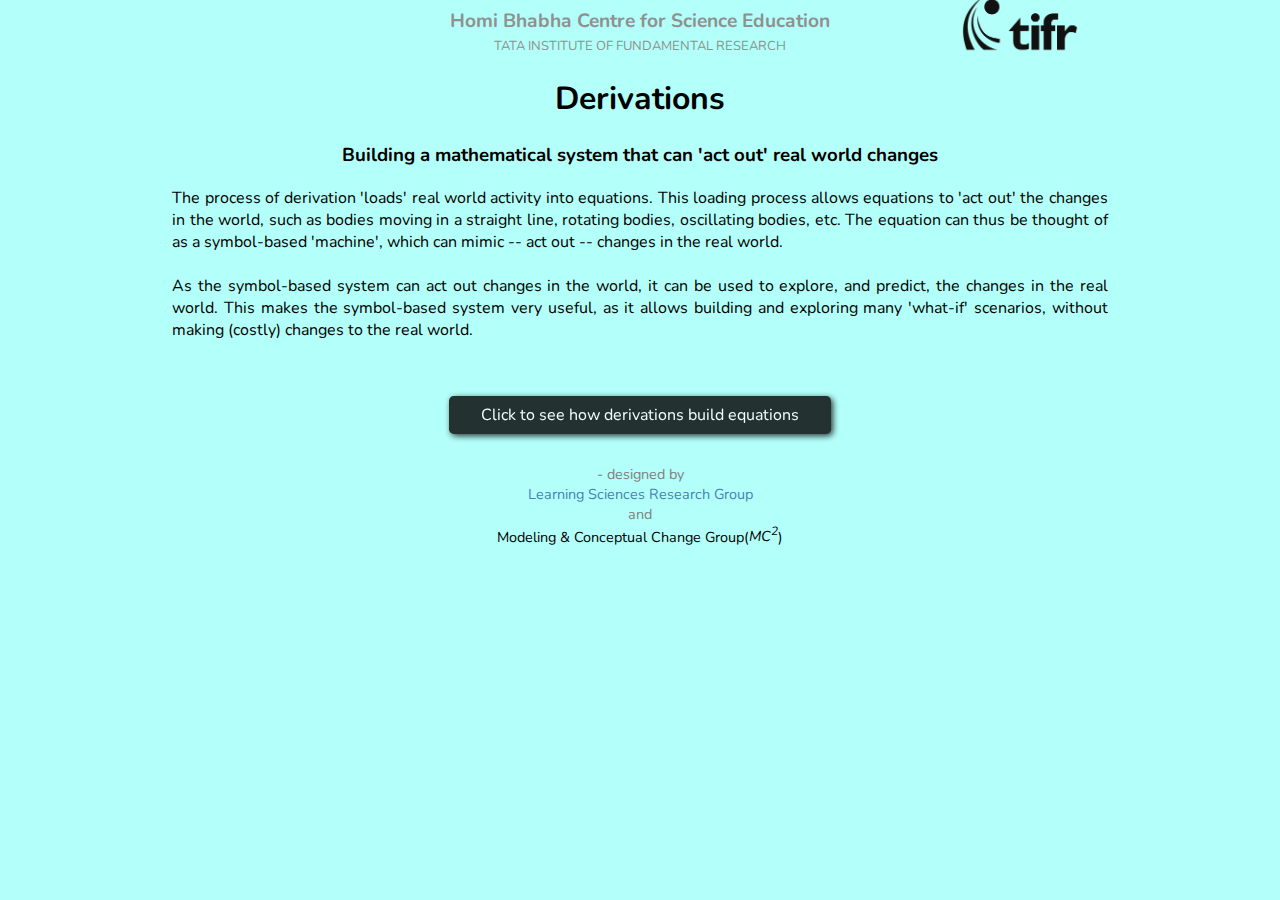
<file: index.html>
<!DOCTYPE html>
<html>
    
    <head>
        <title>Outline</title>
        <meta charset="utf-8">
        <meta name="viewport" content="width=device-width, initial-scale=1">
        <link rel = "stylesheet" media='screen and (min-width: 850px)' href="index.css">
        <link rel = "stylesheet" media='screen and (max-width: 849px)' href="narrow_index.css">
        <link rel="stylesheet" href="https://fonts.googleapis.com/css?family=Nunito">
    </head>

    <body>
        <text id="hbcse">Homi Bhabha Centre for Science Education</text>
        <br>
        <text id="tifr">TATA INSTITUTE OF FUNDAMENTAL RESEARCH</text>
        <div id="logo">
        <img  src="tifr.png" width="120px" height="auto">
        </div>
        <h1>Derivations</h1>
        <h3>Building a mathematical system that can 'act out' real world changes</h3>
    
        <p>
            The process of derivation 'loads' real world activity into equations. This loading process allows equations to 'act out' the changes in the world, such as bodies moving in a straight line, rotating bodies, oscillating bodies, etc. The equation can thus be thought of as a symbol-based 'machine', which can mimic -- act out -- changes in the real world.
            <br> <br>
            As the symbol-based system can act out changes in the world, it can be used to explore, and predict, the changes in the real world. This makes the symbol-based system very useful, as it allows building and exploring many 'what-if' scenarios, without making (costly) changes to the real world.
        </p>
        <a id="link_1" href="overview/overview.html">Click to see how derivations build equations</a>
        <div>
        <text> - designed by <br>
            <a id="link_2" href="https://lsr.hbcse.tifr.res.in/" target="_blank"> Learning Sciences Research Group</a> <br>
            and <br>
        </text>
        <text id="mc2">
            Modeling & Conceptual Change Group(<i>MC<sup>2</sup></i>)
        </text>
        </div>
    </body>

</html>
</file>
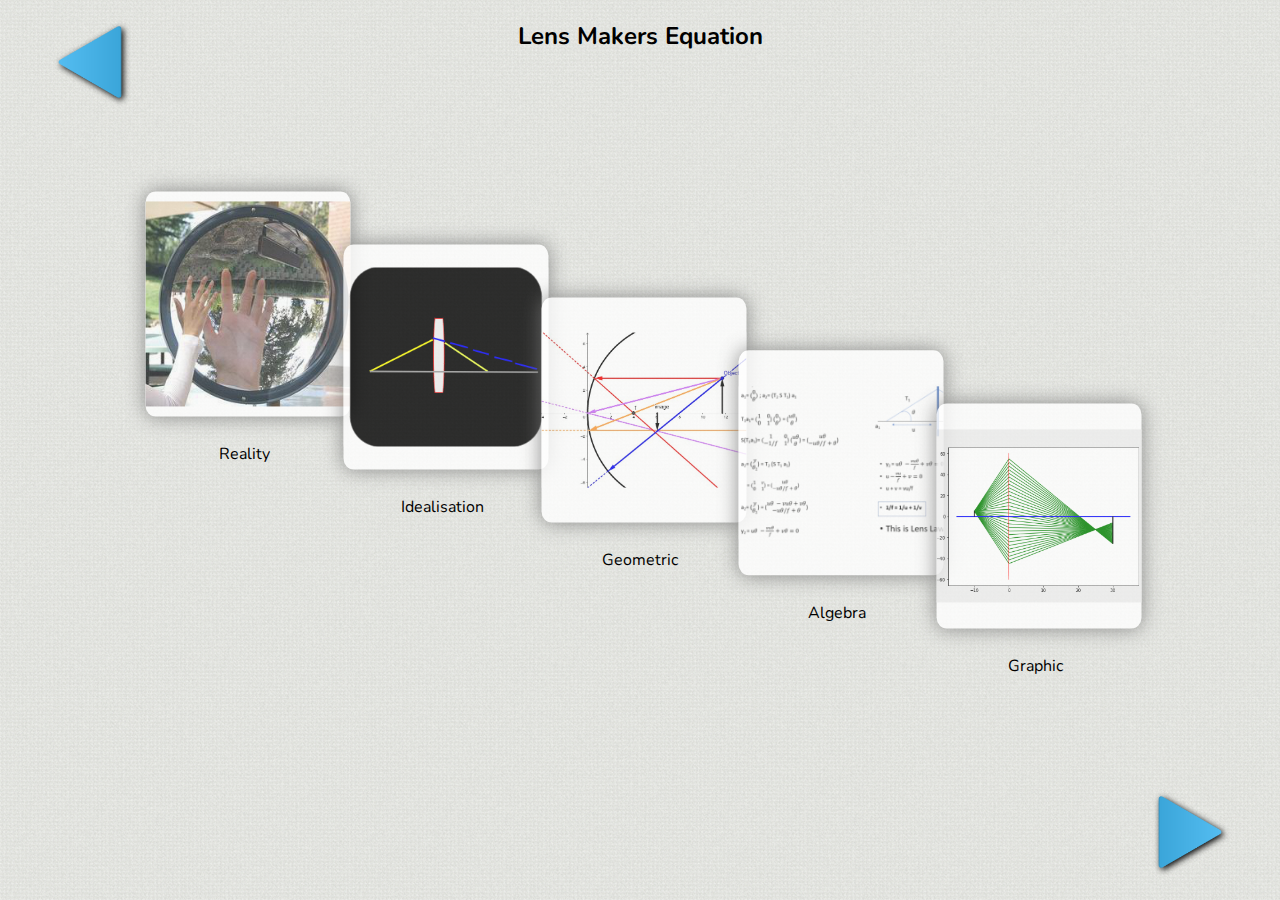
<file: 1. Overview/overview.html>
<!DOCTYPE html>
<html>

    <head>
        <title>Overview</title>
        <meta charset="utf-8">
        <meta name="viewport" content="width=device-width, initial-scale=1">
        <link rel = "stylesheet" href="overview.css">
        <link rel="stylesheet" href="https://fonts.googleapis.com/css?family=Nunito">
    </head>

    <body>
        <h2>Lens Makers Equation</h2>
        <div id="page_thumbnails_container">
            <a class="thumbnail" href="../reality/reality.html">
                <img src="Reality (lens).png">
            </a>
            <a class="thumbnail" href="../idealisation/idealisation.html">
                <img  src="Idealization.PNG">
            </a>
            <a class="thumbnail" href="../geometric/geometric.html">
                <img  src="c_raydiagram.jpg">
            </a>
            <a class="thumbnail">
                <img  src="Algebraic.PNG">
            </a>
            <a class="thumbnail">
                <img  src="Graphic.PNG"> 
            </a>
        </div>
        <div id="page_names">
			<text>Reality</text>
			<text>Idealisation</text>
			<text>Geometric</text>
			<text>Algebra</text>
			<text>Graphic</text>
        </div>
        <!--navigation-->
        <a id="left" class="nav" href="../index.html">
            <img src="triangle_l.png">
        </a>
        <a id="right" class="nav" href="../reality/reality.html">
            <img src="triangle_r.png">
        </a>
        <!--navigation-->
    </body>
    
</html>
</file>
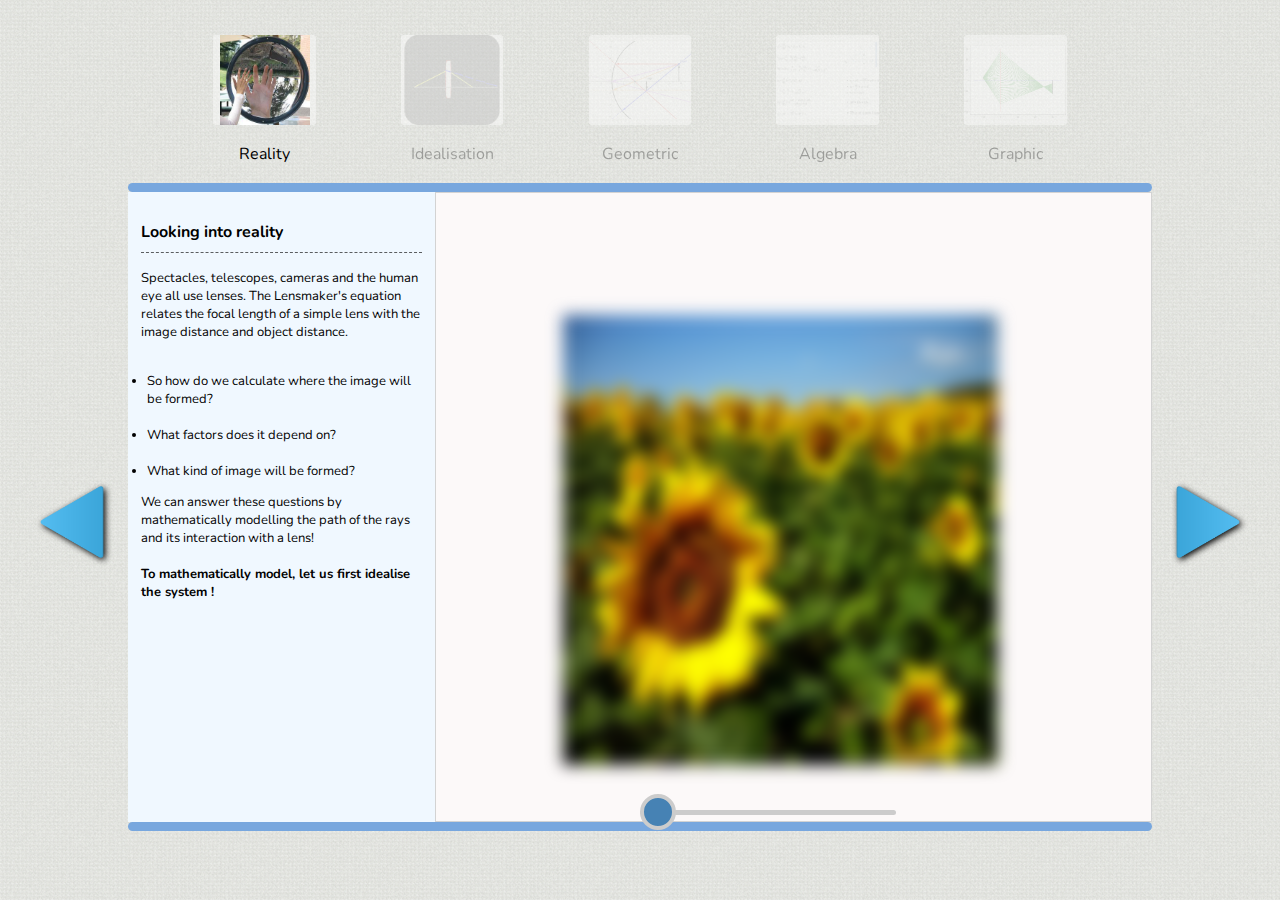
<file: 2. Reality/reality.html>
<!DOCTYPE html>
<html>

    <head>
        <title>Reality</title>
        <meta charset="utf-8">
        <meta name="viewport" content="width=device-width, initial-scale=1">
        <link rel = "stylesheet" href="reality.css">
        <link rel="stylesheet" href="https://fonts.googleapis.com/css?family=Nunito">
        <script src="https://d3js.org/d3.v7.min.js"></script>
    </head>

    <body>
        <div id="page_thumbnails_container">
            <a class="thumbnail" href="../reality/reality.html">
                <img  class="opened" src="a_Reality (lens).png">
            </a>
            <a class="thumbnail" href="../idealisation/idealisation.html">
                <img  src="b_Idealization.PNG">
            </a>
            <a class="thumbnail" href="../geometric/geometric.html">
                <img  src="c_raydiagram.jpg">
            </a>
            <a class="thumbnail">
                <img src="d_Algebraic.PNG"
            </a>
            <a class="thumbnail">
                <img  src="e_Graphic.PNG">
            </a>
        </div>
        <div class="page_names">
            <text class="opened">Reality</text>
            <text >Idealisation</text>
            <text>Geometric</text>
            <text>Algebra</text>
            <text>Graphic</text>
        </div> 
        <div id="progress">
        </div>
        <div id="content">
            <div id="section_1">
                <p id="heading"><b>Looking into reality</b></p>
                Spectacles, telescopes, cameras and the human eye all use lenses. The Lensmaker's equation relates the focal length of a simple lens with the image distance and object distance.
            

                <p id="descript">
                    <ul>
                        <li>So how do we calculate where the image will be formed?</li> <br>                          
                        <li>What factors does it depend on?</li> <br>
                        <li>What kind of image will be formed?</li>                    
                    </ul>
                    We can answer these questions by mathematically modelling the path of the rays and its interaction with a lens! <br> <br>
                    <b>To mathematically model, let us first idealise the system !</b>
                </p>
            </div>
            
            <div id="section_2">

                <figure>
                <img id="blurImg" src="Sunflower.jpg">
                </figure>
                <input type="range" class="slider" min="0" max="1" step="0.01" value="0" oninput="Changer(this.value)" />

             </div>
             
          </div> 
        
        <div id="progress">
        </div>
        <!--navigation-->
        <a id="left" class="navigation" href="../overview/overview.html">
            <img src="triangle_l.png">
        </a>
        <a id="right" class="navigation" href="../idealisation/idealisation.html">
            <img src="triangle_r.png">
        </a>
    
    </body>

    <script>
        function Changer(value){
            value = mod(value);
            let blurFactor = 8;
            let blurEffect = "blur(" + String(blurFactor*value) + "px)";
            console.log(blurEffect);

            d3.select("#blurImg").style("filter", blurEffect);
            d3.select("#blurImg").style("-webkit-filter", blurEffect);
        }
        function mod(x){
            result = Math.pow(2*x-1,2);
            return result;
        }
    
    </script>
</html>
</file>
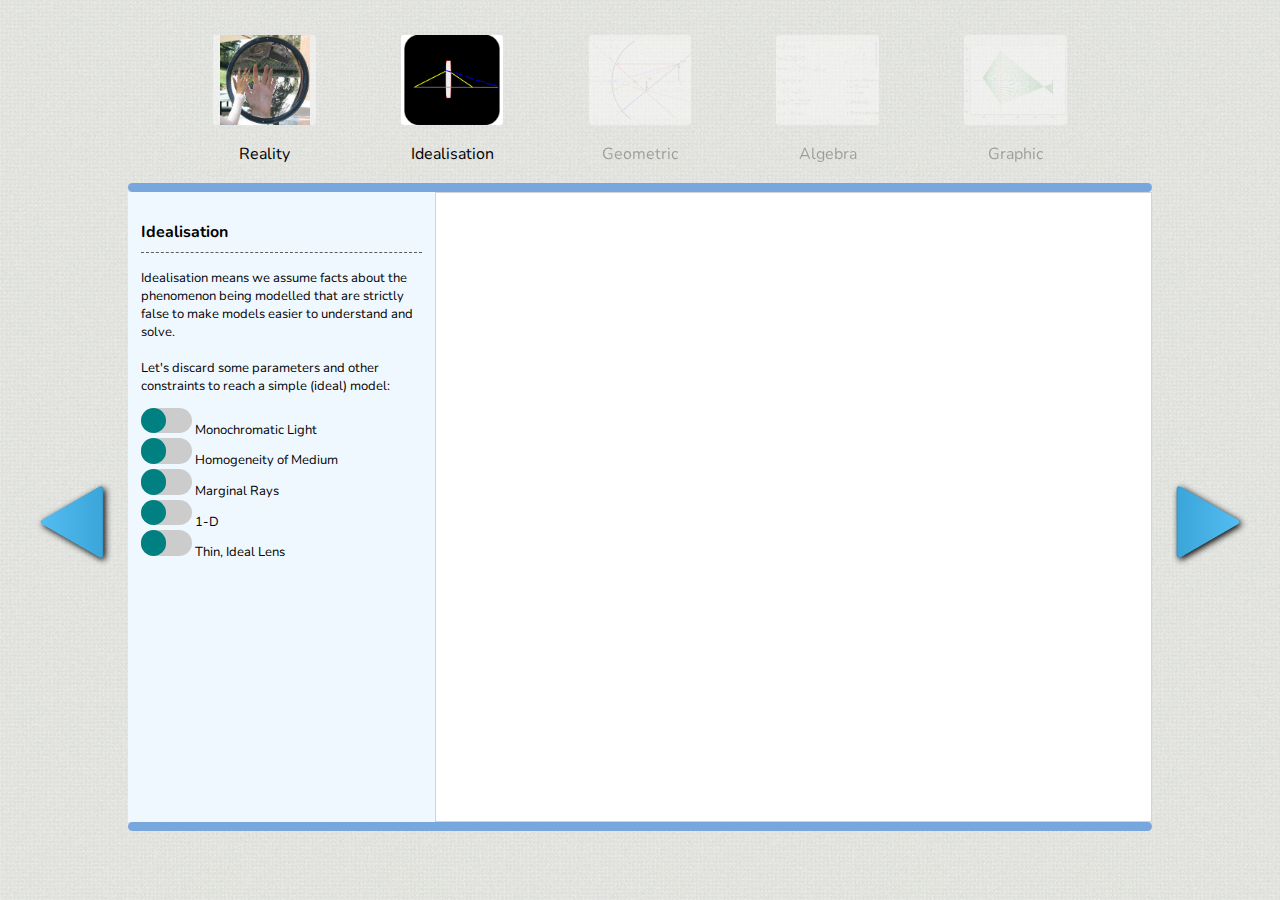
<file: 3. Idealisation/idealisation.html>
<!DOCTYPE html>
<html lang="en">

<head>
    <meta charset="UTF-8">
    <meta http-equiv="X-UA-Compatible" content="IE=edge">
    <meta name="viewport" content="width=device-width, initial-scale=1.0">
    <title>Idealisation</title>
    <link rel = "stylesheet" href="idealisation.css">
    <script src="https://d3js.org/d3.v7.min.js"></script>
    <link rel="stylesheet" href="https://fonts.googleapis.com/css?family=Nunito">

  </head>

<body>
    <div id="page_thumbnails_container">
        <a class="thumbnail" href="../reality/reality.html">
            <img  class="opened" src="a_Reality (lens).png">
        </a>
        <a class="thumbnail" href="../idealisation/idealisation.html">
            <img class="opened" src="b_Idealization.PNG">
        </a>
        <a class="thumbnail" href="../geometric/geometric.html">
            <img  src="c_raydiagram.jpg">
        </a>
        <a class="thumbnail">
            <img  src="d_Algebraic.PNG">
        </a>
        <a class="thumbnail">
            <img  src="e_Graphic.PNG">
        </a>
    </div>
    <div class="page_names">
        <text class="opened">Reality</text>
        <text class="opened" >Idealisation</text>
        <text>Geometric</text>
        <text>Algebra</text>
        <text>Graphic</text>
    </div> 
    <div id="progress"></div>
    <div id="content">
        <div id="section_1">
            <p id="heading"><b>Idealisation</b></p>
            Idealisation means we assume facts about the phenomenon being modelled that are strictly false to make models easier to understand and solve.
           <br><br>
            Let's discard some parameters and other constraints to reach a simple (ideal) model:
                <p id="descript">
                <!-- <ul>
                    <li> Object        </li>
                    <li>Optical element</li> 
                    <li> Homogenous medium or vacuum </li>
                </ul><br> -->
                <!-- </p>
            <br><b>Attach a coordinate system</b> </br> -->
            
            <input type="checkbox" id="ankle" class="switch">
            <label for="ankle"> Monochromatic Light </label><br>
            <input type="checkbox" id="length" class="switch"> 
            <label for="length"> Homogeneity of Medium </label><br>
            <input type="checkbox" id="boy" class="switch">
            <label for="boy"> Marginal Rays </label><br>
            <input type="checkbox" id="amp" class="switch">
            <label for="amp"> 1-D </label><br>            
            <input type="checkbox" id="vis" class="switch">
            <label for="vis"> Thin, Ideal Lens </label><br><br>

            

            <!-- <b>Adjust timescale :</b><br>
            <input type="range" id="slider" min="0" max="1" step="0.01" value="1" oninput="timeChanger(this.value)"> -->
            
            <!-- <div class="col-md-6 vh-100" style="padding: 10px;"> -->
                                              
        

            <!-- <b>Use the slider to idealise!</b> <br><br>
            <input type="range" class="slider" min="0" max="1" step="0.01" value="0" oninput="Changer(this.value)"> -->
        </div>
         
        </style>  

        <div id="section_2">
            <figure class="static">
            <img class= "img" id="a1" src="1b.png" style="visibility:hidden"/>
            <img class= "img" id="a2" src="1a.PNG" style="visibility:hidden"/>
            <img class= "img" id="a3" src="2b.PNG" style="visibility:hidden"/>
            <img class= "img" id="a4" src="4c.PNG" style="visibility:hidden"/>
            <img class= "img" id="a5" src="5d.png" style="visibility:hidden"/>
            </figure>
         </div>
    </div> 
    <div id="progress"></div>
        <!--navigation-->
        <a id="left" class="navigation" href="../reality/reality.html">
            <img src="triangle_l.png">
        </a>
        <a id="right" class="navigation" href="../geometric/geometric.html">
            <img src="triangle_r.png">
        </a>
        
</body>
<script type="text/javascript" src="idealisation.js"></script>
</html>
</file>
<file: index.css>
body {
    background-color:#b3fff9;
    font-family:Nunito;
    text-align:center;
    -webkit-user-select: none;
    -khtml-user-select: none;
    -moz-user-select: none;
    -ms-user-select: none;
    -o-user-select: none;
    user-select: none;
}
p {
    text-align:justify;
    margin:1% 13% 5% 13%;
}
div {
    color: gray;
    margin-top: 3%;
    font-size: .9em;
}
#hbcse {
    font-weight: bold;
    font-size:larger;
    color:rgb(145, 144, 144);
}
#tifr {
    font-weight:regular;
    font-size:small;
    color:rgb(145, 144, 144);
}
#logo {
    position: absolute;
    top:-5%;
    left:75%;
}
#link_1 {
    color:white;
    padding:.5em 2em .5em 2em;
    background-color: black;
    border-radius: .3em;
    text-decoration:none;
    filter: drop-shadow( 2px 2px 3px rgba(4, 4, 4));
    opacity: 0.8;
    transition:  500ms ease-out;
}
#link_1:hover {
    filter: drop-shadow( 2px 2px 2px rgb(4, 4, 4));
    opacity: 1;
    /*transition: 500ms ease-out;*/

}
#link_2 {
    color:steelblue;
    text-decoration:none;
}
#link_2:hover {
    color: rgb(231, 190, 114);
}
#mc2 {
    color:black;
}
</file>
<file: narrow_index.css>
body {
    background-color:#b3fff9;
    font-family:Nunito;
    text-align:center;
    -webkit-user-select: none;
    -khtml-user-select: none;
    -moz-user-select: none;
    -ms-user-select: none;
    -o-user-select: none;
    user-select: none;
}
p {
    text-align:justify;
    margin:1% 13% 5% 13%;
}
div {
    color: gray;
    margin-top: 3%;
    font-size: .9em;
}
#hbcse {
    font-weight: bold;
    font-size:larger;
    color:rgb(145, 144, 144);
    text-decoration: blink;
}
#tifr {
    font-weight:regular;
    font-size:small;
    color:rgb(145, 144, 144);
    text-decoration: blink;
}
#link_1 {
    color:white;
    padding:.5em 2em .5em 2em;
    background-color: black;
    border-radius: .3em;
    text-decoration:none;
    filter: drop-shadow( 2px 2px 3px rgba(4, 4, 4));
    opacity: 0.8;
    transition:  500ms ease-out;
}
#link_1:hover {
    filter: drop-shadow( 2px 2px 2px rgb(4, 4, 4));
    opacity: 1;
    /*transition: 500ms ease-out;*/

}
#link_2 {
    color:steelblue;
    text-decoration:none;
}
#link_2:hover {
    color: rgb(231, 190, 114);
}
#mc2 {
    color:black;
}
</file>
<file: 1. Overview/overview.css>
body {
    font-family: Nunito;
    text-align: center;
    background-image: url("background.png");

    -webkit-user-select: none;
    -khtml-user-select: none;
    -moz-user-select: none;
    -ms-user-select: none;
    -o-user-select: none;
    user-select: none;
}
h2 {
    padding-bottom:25vh ;
}
#page_thumbnails_container{
    display: flex;
    justify-content: space-evenly;
    width: 80vw;
    height: 25vh;
    margin: auto;
    transform: rotate(15deg);
    padding-bottom: 3vh;
}
.thumbnail {
    background-color: rgba(255, 255, 255);
    width: 16vw;
    height:100% ;
    border-radius: 5%;
    -moz-box-shadow: 0 0 20px #777777;
    -webkit-box-shadow: 0 0 20px #777777;
    box-shadow: 0 0 20px #777777; 
    opacity: 0.8;
    transform: rotate(-15deg);
    transition: opacity,-webkit-box-shadow,-moz-box-shadow,box-shadow 500ms ease-out;
} 
.thumbnail:hover{
    -moz-box-shadow: 1px 1px 3px 1px #777777;
    -webkit-box-shadow: 1px 1px 3px 1px #777777;
    box-shadow: 1px 1px 3px 1px #777777; 
    opacity: 1;
    transition: 500ms ease-out;
}
.thumbnail > img {
    width: 100%;
    height:100%;
    object-fit: contain;
    border-radius: 5%;
}
#page_names {
    width: 80vw;
    display: flex;
    justify-content: space-evenly;
    height: 5vh;
    margin: auto;
    transform: rotate(15deg);
}
text {
    width: 16vw;
    display: inline;
    text-align: center;
    transform: rotate(-15deg);
} 
.nav{
    width: 20vh;
    height: auto;
}
.nav> img {
    filter: drop-shadow( 2px 2px 3px rgba(4, 4, 4));
    height:8vh;
    width: auto; 
    padding: 2vw;
}
.nav>img:hover {
    filter: drop-shadow( 2px 2px 2px rgb(4, 4, 4));
}
#left{
    position:absolute;left:0;top:0;
}
#right{
    position: absolute;right:0;bottom:0;
}
</file>
<file: 2. Reality/reality.css>
body {
    font-family: Nunito;
    background-image: url("farmer.png");
    
    -webkit-user-select: none;
    -khtml-user-select: none;
    -moz-user-select: none;
    -ms-user-select: none;
    -o-user-select: none;
    user-select: none;
}
#page_thumbnails_container{
    display: flex;
    justify-content: space-evenly;
    width: 80vw;
    height: 10vh;
    padding-top: 3vh;
    margin:auto;
}
.thumbnail {
    background-color:  rgba(255, 255, 255, 0.411);
    width: 10%;
    height:100% ;
    border-radius: 3%;
} 
.thumbnail>img {
    width: 100%;
    height:100%;
    object-fit: contain;
    border-radius: 3%;
    opacity: 0.1;
    transition:  1s;
}
.page_names {
    display:flex;
    justify-content: space-evenly;
    width: 80vw;
    height:fit-content;
    padding: 2vh 0;
    margin:auto;
}
.page_names>text {
    width: 10%;
    text-align: center;
    opacity: 0.3;
} 
.thumbnail>img:hover,.thumbnail>.opened,text.opened{
    /*filter: drop-shadow( 2px 2px 2px rgb(4, 4, 4));*/
    opacity: 1;
    transition:  1s;
}
#progress {
    background-color:rgb(120, 167, 222) ;
    border-radius: 13px;
    height: 1vh;
    width: 80vw;
    margin:auto;
}

#content {
    display: grid;
    grid-auto-flow: column;
    grid-template-columns: 30% 70%;
    height: 70vh;
    width: 80vw;
    margin: auto;
}
#section_1 {
    background-color:aliceblue;
    font-size: small;
    padding: 1vw;
   
}
#heading{
    font-size: medium;
    padding-bottom: 1vh;
    border-bottom: 0.1vh dashed rgba(0, 0, 0, 0.623);
}
ul{
    padding-top: 2vh;
    padding-left: 0.5em;
}
#section_2 {
    display: grid;
    grid-auto-flow: column;
    background-color:rgb(252, 249, 249);
    border: 1px solid lightgray;
    
    /* position: fixed; */
   
}
figure>img{
    height: 50vh;
    width: 34vw;
    margin-top: 10vh;
    border-radius: 0.1vw;
    position: fixed;
    left:44vw;
    top:25vh;
    filter: blur(8px);
    -webkit-filter: blur(8px);
     
}
figure a,figcaption{
    text-align: center;
    text-decoration: none ;
    color: black;
    position: fixed;
}
.navigation {
    width:8vh ;
    height: 8vh;
    margin:4vh;
}
.navigation> img {
    filter: drop-shadow( 2px 2px 3px rgba(4, 4, 4));
    height:8vh;
    width: auto; 
}


.navigation>img:hover {
    filter: drop-shadow( 2px 2px 2px rgb(4, 4, 4));
}

#left{
    position:absolute;left:0;top:50vh;
}
#right{
    position: absolute;right:0;top:50vh;
}

.slider {
    display: block;
    -webkit-appearance: none;
    background-color: #ccc;
    width: 20vw;
    height: 0.5vh;
    border-radius: 1vh;
    margin:  auto;
    outline:0;
    position: fixed;
    left:50vw;
    top:90vh;
    
  }
 
.slider::-webkit-slider-thumb {
    -webkit-appearance: none;
    background-color:steelblue ;
    width: 4vh;
    height: 4vh;
    border-radius: 50%;
    border: .5vh solid #ccc;
    cursor:pointer;
    transition: .25s ease-in-out;
  }​
  input[type="range"]::-webkit-slider-thumb:hover {
    background-color:steelblue;
    border: .5vh solid #ccc;
  }
    input[type="range"]::-webkit-slider-thumb:active {
    transform: scale(1.2);
  }
</file>
<file: 3. Idealisation/idealisation.css>
:root{
    --real:1;
    --ideal:0;
}
body {
    font-family: Nunito;
    background-image: url("farmer.png");
    
    -webkit-user-select: none;
    -khtml-user-select: none;
    -moz-user-select: none;
    -ms-user-select: none;
    -o-user-select: none;
    user-select: none;
}
#page_thumbnails_container{
    display: flex;
    justify-content: space-evenly;
    width: 80vw;
    height: 10vh;
    padding-top: 3vh;
    margin:auto;
}
.thumbnail {
    background-color:  rgba(255, 255, 255, 0.411);
    width: 10%;
    height:100% ;
    border-radius: 3%;
} 
.thumbnail>img {
    width: 100%;
    height:100%;
    object-fit: contain;
    border-radius: 3%;
    opacity: 0.1;
    transition:  1s;
}

.img{
    position: fixed;
    top: 35vh;
    left: 43.5vw;
    
}

.page_names {
    display:flex;
    justify-content: space-evenly;
    width: 80vw;
    height:fit-content;
    padding: 2vh 0;
    margin:auto;
}
.page_names>text {
    width: 10%;
    text-align: center;
    opacity: 0.3;
} 
.thumbnail>img:hover,.thumbnail>.opened,text.opened{
   /* filter: drop-shadow( 2px 2px 2px rgb(4, 4, 4)); */
    opacity: 1;
    transition:  1s;
}
#progress {
    background-color: rgba(120, 167, 222) ;
    border-radius: 1vh;
    height: 1vh;
    width: 80vw;
    margin:auto;
}
#content {
    display: grid;
    grid-auto-flow: column;
    grid-template-columns: 30% 70%;
    height: 70vh;
    width: 80vw;
    margin: auto;
}
#section_1 {
    background-color:aliceblue;
    font-size: small;
    padding: 1vw;
    overflow-y :scroll;
}
#heading{
    font-size: medium;
    padding-bottom: 1vh;
    border-bottom: 0.1vh dashed rgba(0, 0, 0, 0.623);
}
ul{
    padding-top: 2vh;
    padding-left: 0.5em;
}
/* .slider {
  display: block;
  -webkit-appearance: none;
  background-color: #ccc;
  width: 20vw;
  height: 0.5vh;
  border-radius: 1vh;
  margin:  auto;
  outline:0;
}
.slider::-webkit-slider-thumb {
  -webkit-appearance: none;
  background-color:steelblue ;
  width: 4vh;
  height: 4vh;
  border-radius: 50%;
  border: .5vh solid #ccc;
  cursor:pointer;
  transition: .25s ease-in-out;
}​
.slider::-webkit-slider-thumb:hover {
    background-color:steelblue;
    border: .5vh solid #ccc;
  }
.slider::-webkit-slider-thumb:active {
    transform: scale(1.2);
} */
#section_2 {
    background-color: rgb(255, 255, 255);
    border: 1px solid lightgray;
    display: grid;
    grid-template-columns: auto;
    grid-auto-flow: column;
    overflow-x: scroll;
    overflow-y: hidden;
}
.static{
    width:27vw ;
    height: 60vh;
    margin: 15% 0% 0% 10%;
    padding: 0%;
}
.static>img{
    width: 40vw;
    height: 50vh;
    object-fit: contain;
}
img.real{    
   position: relative;top:-60vh; 
    opacity:var(--real);
}
img.ideal{
    opacity:var(--ideal) ;
}
#animated{
    background-color:aliceblue;
    margin: 0;
    width: 55vw;
    height: 70vh;
}
hr{
    background-color: rgb(73, 73, 73);
    height: 1vh;
    width: 40vw;
    margin: 0 auto;    
}
#knob{
    background-color: rgb(44, 44, 44);
    height: 1vw;
    width: 3vw;
    margin: auto;
    border-bottom-left-radius: 50%;
    border-bottom-right-radius:50% ;
}
#animated> img{
    display: block;
    width: auto;
    max-height:50vh;
    margin-left: 36% ;
    transform-origin: 44% 0% ;
    animation: swing 3s ease-in-out infinite;
}
#animated>img.real{
    filter: blur(0.5px) grayscale();
} 

input[type=checkbox] {
    -webkit-appearance: none;
    -moz-appearance: none;
    appearance: none;
    -webkit-tap-highlight-color: transparent;
    cursor: pointer;
}

.switch {
    height: 2vw;
    width: 4vw;
    border-radius: 3vh;
    display: inline-block;
    position: relative;
    margin: auto;
    background: #ccc;
    transition: all 0.1s ease-in;
}
.switch:after {
    content: "";
    position: absolute;
    width: 2vw;
    height: 2vw;
    border-radius: 50%;
    background: teal;
    transition: all 0.1s ease-out;
}

.switch:checked:after {
    transform: translatex(2vw);
}

input[type="range"] {
    display: inline-block;
    -webkit-appearance: none;
    background-color: #ccc;
    width: 15vw;
    height: 0.5vh;
    border-radius: 1vh;
  }


.navigation {
    width:8vh ;
    height: 8vh;
    margin:4vh;
}
.navigation> img {
    filter: drop-shadow( 2px 2px 3px rgba(4, 4, 4));
    height:8vh;
    width: auto; 
}
.navigation>img:hover {
    filter: drop-shadow( 2px 2px 2px rgb(4, 4, 4));
}
#left{
    position:absolute;left:0;top:50vh;
}
#right{
    position: absolute;right:0;top:50vh;
}


@keyframes swing {
    0% {
        transform: rotate(1rad);
    }
    50% {
        transform: rotate(-1rad);
    }
    100% {
        transform: rotate(1rad);
    }
}
</file>
